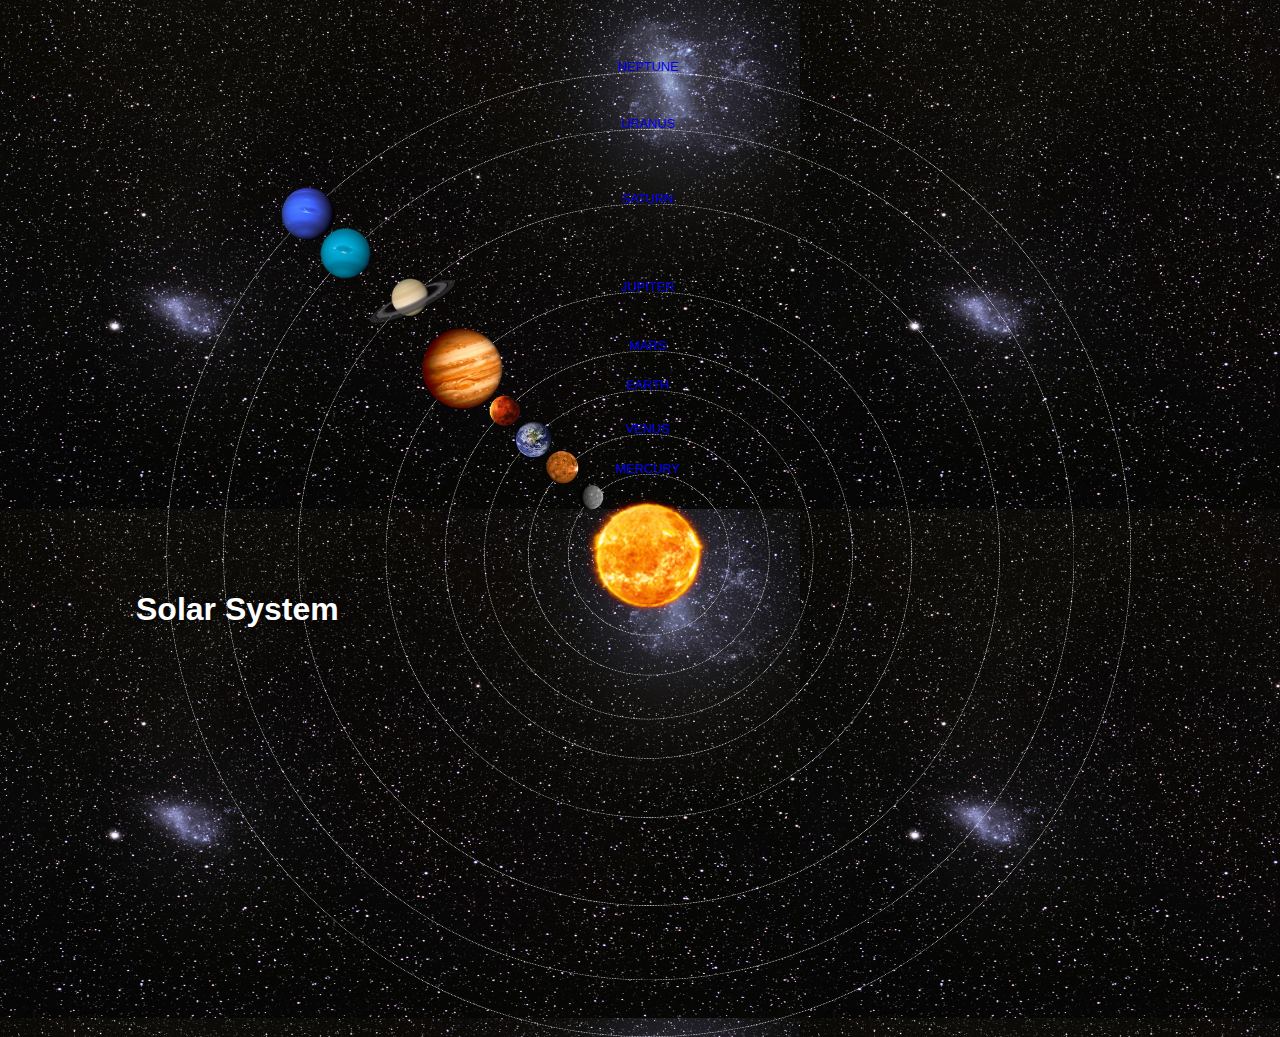
<file: index.html>
<!DOCTYPE HTML>
<html>
    <head>
        <title>Solar System</title>
        <link rel="stylesheet" href="style.css" />

    </head>
    <body>
        <div id="container">
            <h1> Solar System</h1>
            <a href="sun.html"><img  src="images/sun.png" id="sun"></a>


            <div id="neptune-orbit">
                <a href="neptune.html"><img src="images/neptune.png" id="neptune" /></a>

            </div>
            <div id="neptune-label" class="label-box">
                <a href="neptune.html">NEPTUNE</a>
            </div>
            
            
            <div id="uranus-orbit">
                <a href="uranus.html"><img src="images/uranus.png" id="uranus"/></a>
            </div>
            <div id="uranus-label" class="label-box">
                <a href="uranus.html">URANUS</a>
            </div>

            <div id="saturn-orbit">
                <a href="saturn.html"><img src="images/saturn.png" id="saturn"/></a>
            </div>
            <div id="saturn-label" class="label-box">
                <a href="saturn.html">SATURN</a>
            </div>

            <div id="jupiter-orbit">
                <a href="jupiter.html"><img src="images/jupiter.png" id="jupiter"/></a>
            </div>
            <div id="jupiter-label" class="label-box">
                <a href="jupiter.html">JUPITER</a>
            </div>

            <div id="mars-orbit">
                <a href="mars.html"><img src="images/mars.png" id="mars"/></a>
            </div>
            <div id="mars-label" class="label-box">
                <a href="mars.html">MARS</a>
            </div>

            <div id="earth-orbit">
                <a href="earth.html"><img src="images/earth.png" id="earth"/></a>
            </div>
            <div id="earth-label" class="label-box">
                <a href="earth.html">EARTH</a>
            </div>

            <div id="venus-orbit">
                <a href="venus.html"><img src="images/venus.png" id="venus"/></a>
            </div>
            <div id="venus-label" class="label-box">
                <a href="venus.html">VENUS</a>
            </div>

            <div id="mercury-orbit">
                <a href="mercury.html"><img src="images/mercury.png" id="mercury"/></a>
            </div>
            <div id="mercury-label" class="label-box">
                <a href="mercury.html">MERCURY</a>
            </div>
        </div>
    </body>
</html>
</file>
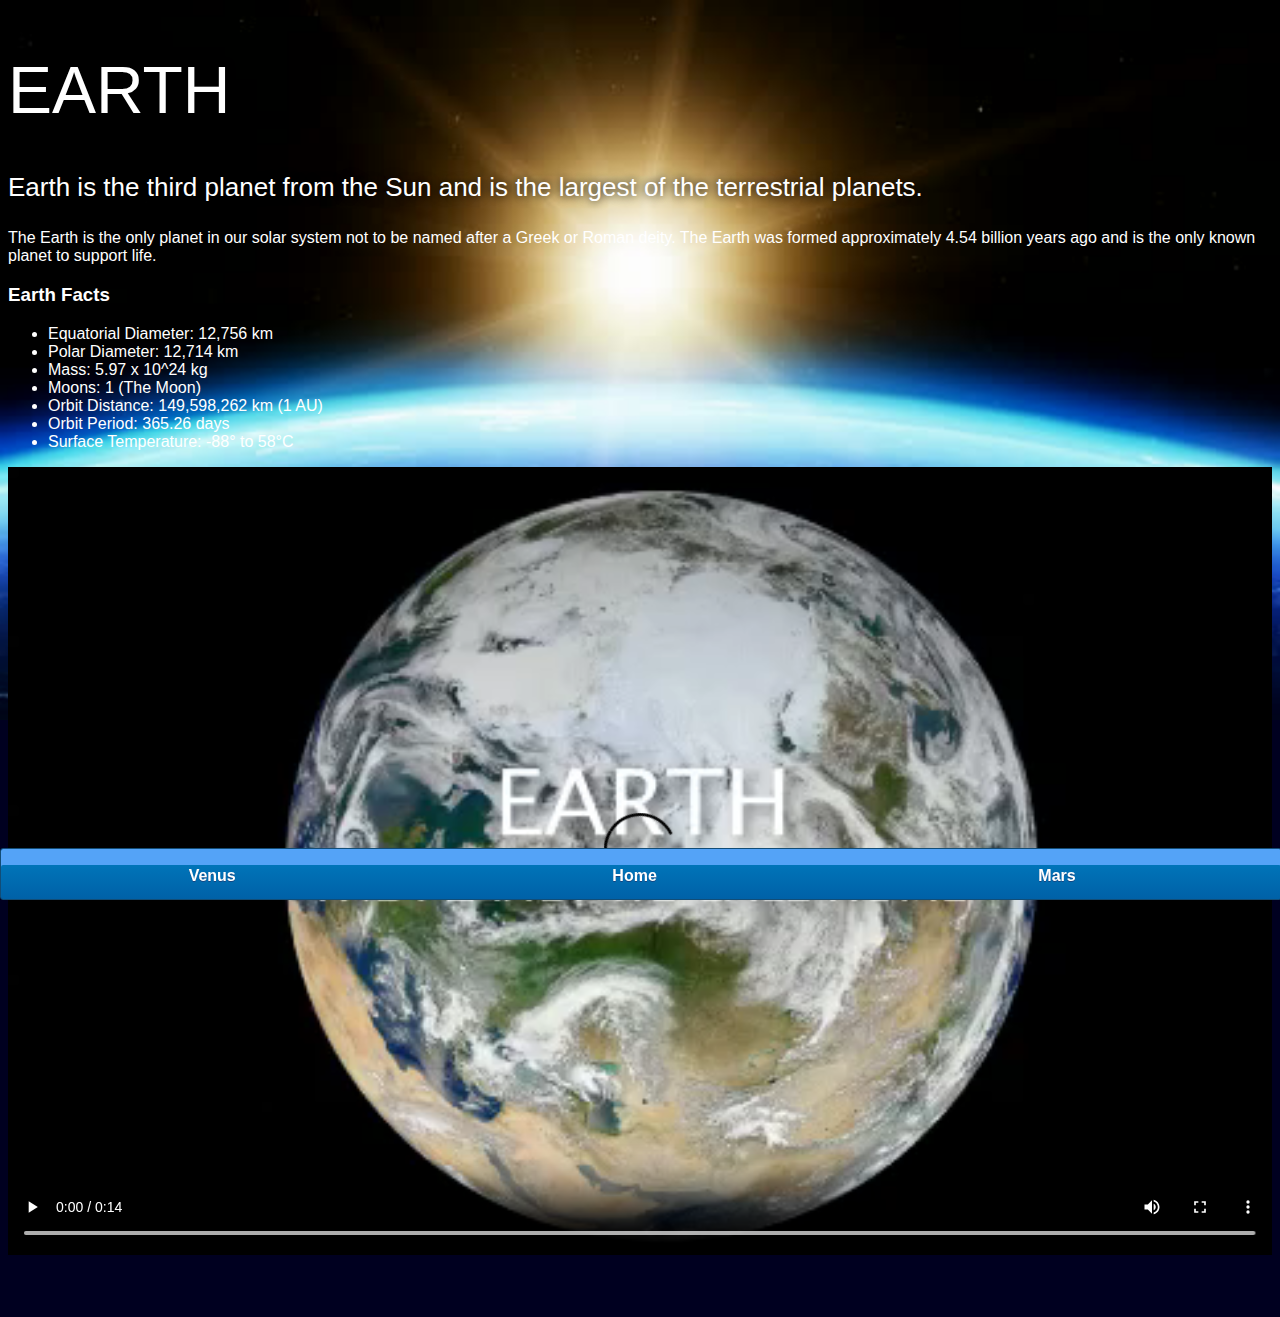
<file: earth.html>
<!DOCTYPE HTML>
<html>
    <head>
        <title>Solar System</title>
        <link rel="stylesheet" href="style-pages.css" />

    </head>
    <body>
        <div id="main">
            <div id="content">
                <h1>Earth</h1>
                <p class="intro">
                    Earth is the third planet from the Sun and is the largest of the terrestrial planets. 
                </p>             

                <p>
                    The Earth is the only planet in our solar system not to be named after a Greek or Roman deity. The Earth was formed approximately 4.54 billion years ago and is the only known planet to support life.
                </p>

                <h3>Earth Facts</h3>
                <ul>
                    <li>Equatorial Diameter:	12,756 km</li>
                    <li>Polar Diameter:	12,714 km</li>
                    <li>Mass:	5.97 x 10^24 kg</li>
                    <li>Moons:	1 (The Moon)</li>
                    <li>Orbit Distance:	149,598,262 km (1 AU)</li>
                    <li>Orbit Period:	365.26 days</li>
                    <li>Surface Temperature:	-88&deg; to 58&deg;C</li>
                </ul>
                <video id="video" controls>
                    <source src="videos/earth-video.mp4" type="video/mp4">
                </video>




            </div>
            <div id="tabs-bottom">
                <a href="venus.html">Venus</a>
                <a href="index.html">Home</a>
                <a href="mars.html">Mars</a>
            </div>
           
        </div>
    </body>
</html>
</file>
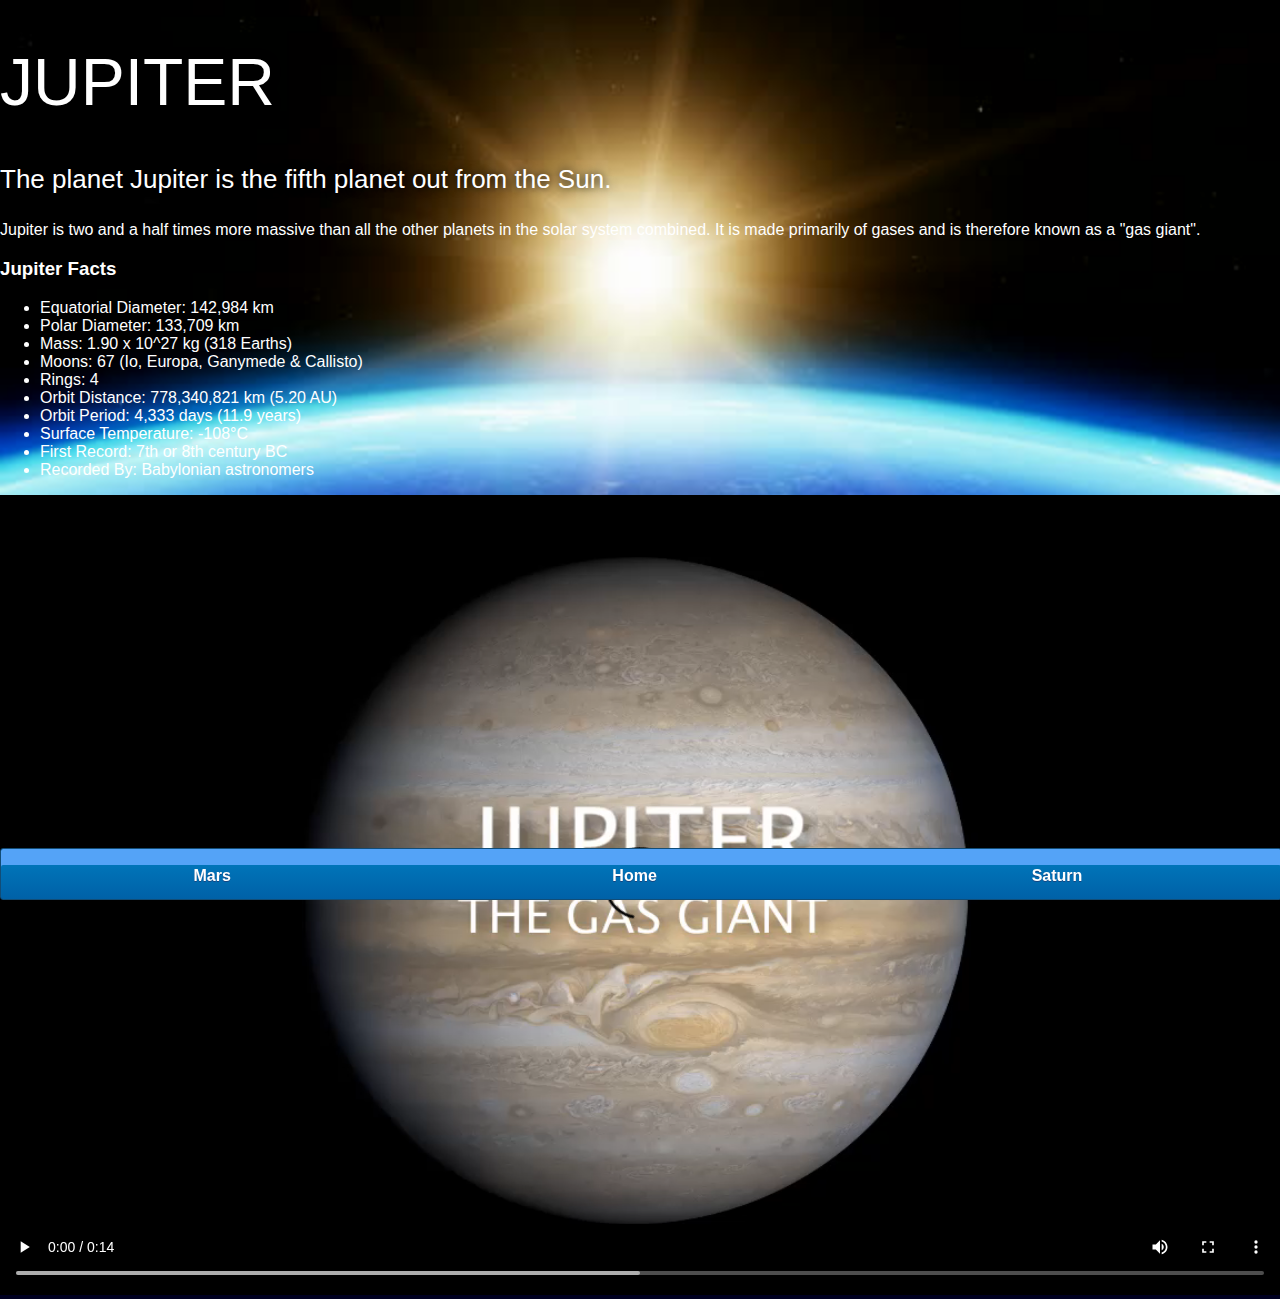
<file: jupiter.html>
<!DOCTYPE HTML>
<html>
    <head>
        <title>Solar System</title>
        <link rel="stylesheet" href="style-pages.css" />

    </head>
    <body>
        <div id="main">
            <div id="contents">
                <h1>Jupiter</h1>
                <p class="intro">
                    The planet Jupiter is the fifth planet out from the Sun.
                </p>             

                <p>
                    Jupiter is two and a half times more massive than all the other planets in the solar system combined. It is made primarily of gases and is therefore known as a "gas giant".
                </p>

                <h3>Jupiter Facts</h3>
                <ul>
                    <li>Equatorial Diameter:	142,984 km</li>
                    <li>Polar Diameter:	133,709 km</li>
                    <li>Mass:	1.90 x 10^27 kg (318 Earths)</li>
                    <li>Moons:	67 (Io, Europa, Ganymede & Callisto)</li>
                    <li>Rings:	4</li>
                    <li>Orbit Distance:	778,340,821 km (5.20 AU)</li>
                    <li>Orbit Period:	4,333 days (11.9 years)</li>
                    <li>Surface Temperature:	-108&deg;C</li>
                    <li>First Record:	7th or 8th century BC</li>
                    <li>Recorded By:	Babylonian astronomers</li>
                </ul>
                <video id="video" controls>
                    <source src="videos/jupiter-video.mp4" type="video/mp4">
                </video>


            </div>
            <div id="tabs-bottom">
                <a href="mars.html">Mars</a>
                <a href="index.html">Home</a>
                <a href="saturn.html">Saturn</a>

            </div>
        </div>
    </body>
</html>
</file>
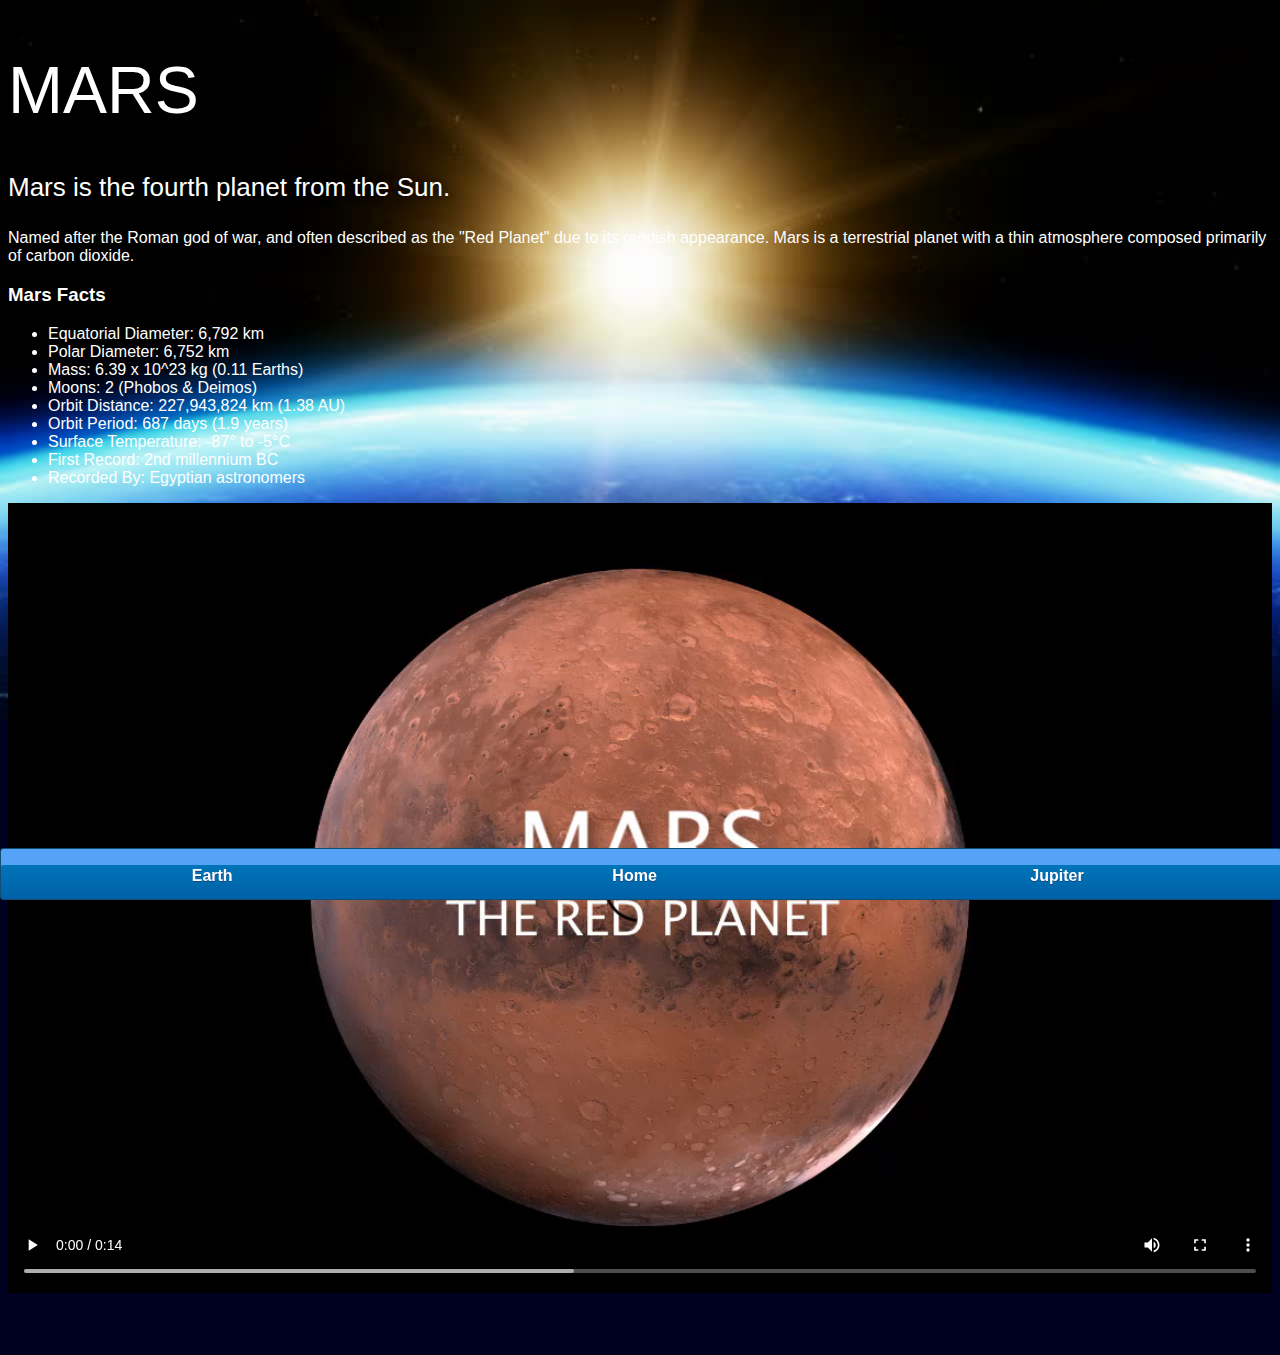
<file: mars.html>
<!DOCTYPE HTML>
<html>
    <head>
        <title>Solar System</title>
        <link rel="stylesheet" href="style-pages.css" />

    </head>
    <body>
        <div id="main">
            <div id="content">
            <h1>Mars</h1>
                <p class="intro">
                    Mars is the fourth planet from the Sun.  
                </p>             

                <p>
                    Named after the Roman god of war, and often described as the "Red Planet" due to its reddish appearance. Mars is a terrestrial planet with a thin atmosphere composed primarily of carbon dioxide.
                </p>

                <h3>Mars Facts</h3>
                <ul>
                    <li>Equatorial Diameter:	6,792 km</li>
                    <li>Polar Diameter:	6,752 km</li>
                    <li>Mass:	6.39 x 10^23 kg (0.11 Earths)</li>
                    <li>Moons:	2 (Phobos & Deimos)</li>
                    <li>Orbit Distance:	227,943,824 km (1.38 AU)</li>
                    <li>Orbit Period:	687 days (1.9 years)</li>
                    <li>Surface Temperature:	-87&deg; to -5&deg;C</li>
                    <li>First Record:	2nd millennium BC</li>
                    <li>Recorded By:	Egyptian astronomers</li>
                </ul>
                <video id="video" controls>
                    <source src="videos/mars-video.mp4" type="video/mp4">
                </video>
            </div>
            <div id="tabs-bottom">
                <a href="earth.html">Earth</a>
                <a href="index.html">Home</a>
                <a href="jupiter.html">Jupiter</a>
            </div>
           
        </div>
    </body>
</html>
</file>
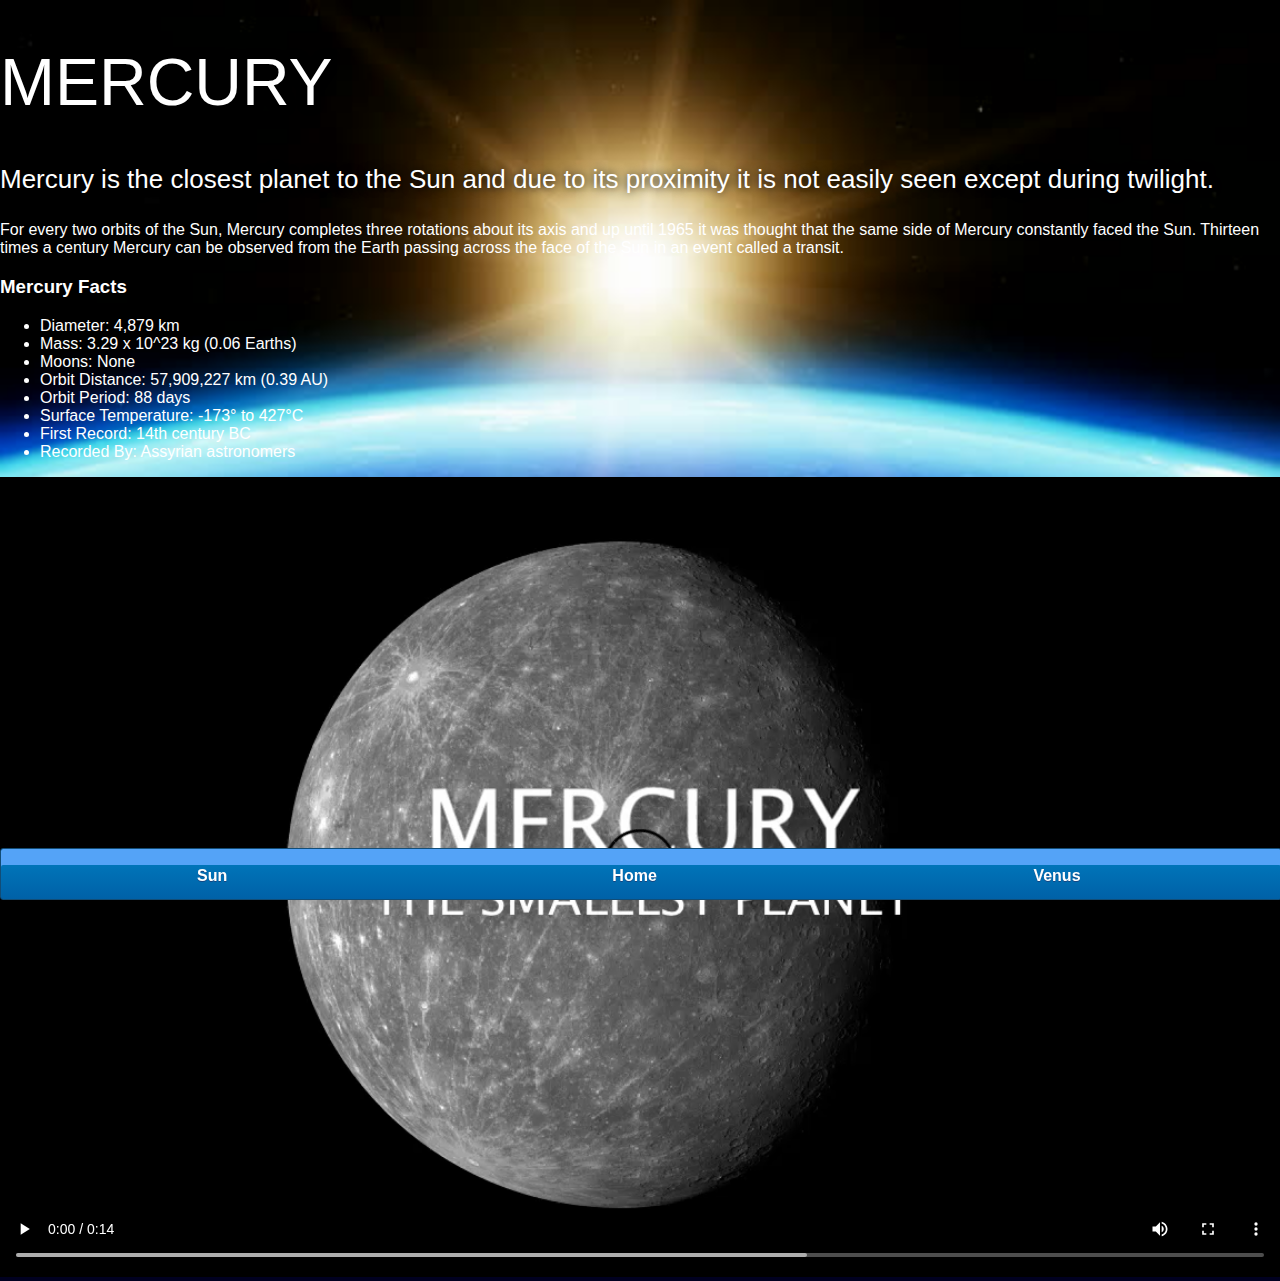
<file: mercury.html>
<!DOCTYPE HTML>
<html>
    <head>
        <title>Solar System</title>
        <link rel="stylesheet" href="style-pages.css" />

    </head>
    <body>
        <div id="main">
            <h1>Mercury</h1>
                <p class="intro">
                    Mercury is the closest planet to the Sun and due to its proximity it is not easily seen except during twilight. 
                </p>             

                <p>
                    For every two orbits of the Sun, Mercury completes three rotations about its axis and up until 1965 it was thought that the same side of Mercury constantly faced the Sun. Thirteen times a century Mercury can be observed from the Earth passing across the face of the Sun in an event called a transit.
                </p>

                <h3>Mercury Facts</h3>
                <ul>
                    <li>Diameter:	4,879 km</li>
                    <li>Mass:	3.29 x 10^23 kg (0.06 Earths)</li>
                    <li>Moons:	None</li>
                    <li>Orbit Distance:	57,909,227 km (0.39 AU)</li>
                    <li>Orbit Period:	88 days</li>
                    <li>Surface Temperature:	-173&deg; to 427&deg;C</li>
                    <li>First Record:	14th century BC</li>
                    <li>Recorded By:	Assyrian astronomers</li>
                </ul>
                <video id="video" controls>
                    <source src="videos/mercury-video.mp4" type="video/mp4">
                </video>

           
        </div>
        <div id="tabs-bottom">
            <a href="sun.html">Sun</a>
            <a href="index.html">Home</a>
            <a href="venus.html">Venus</a>


        </div>
    </body>
</html>
</file>
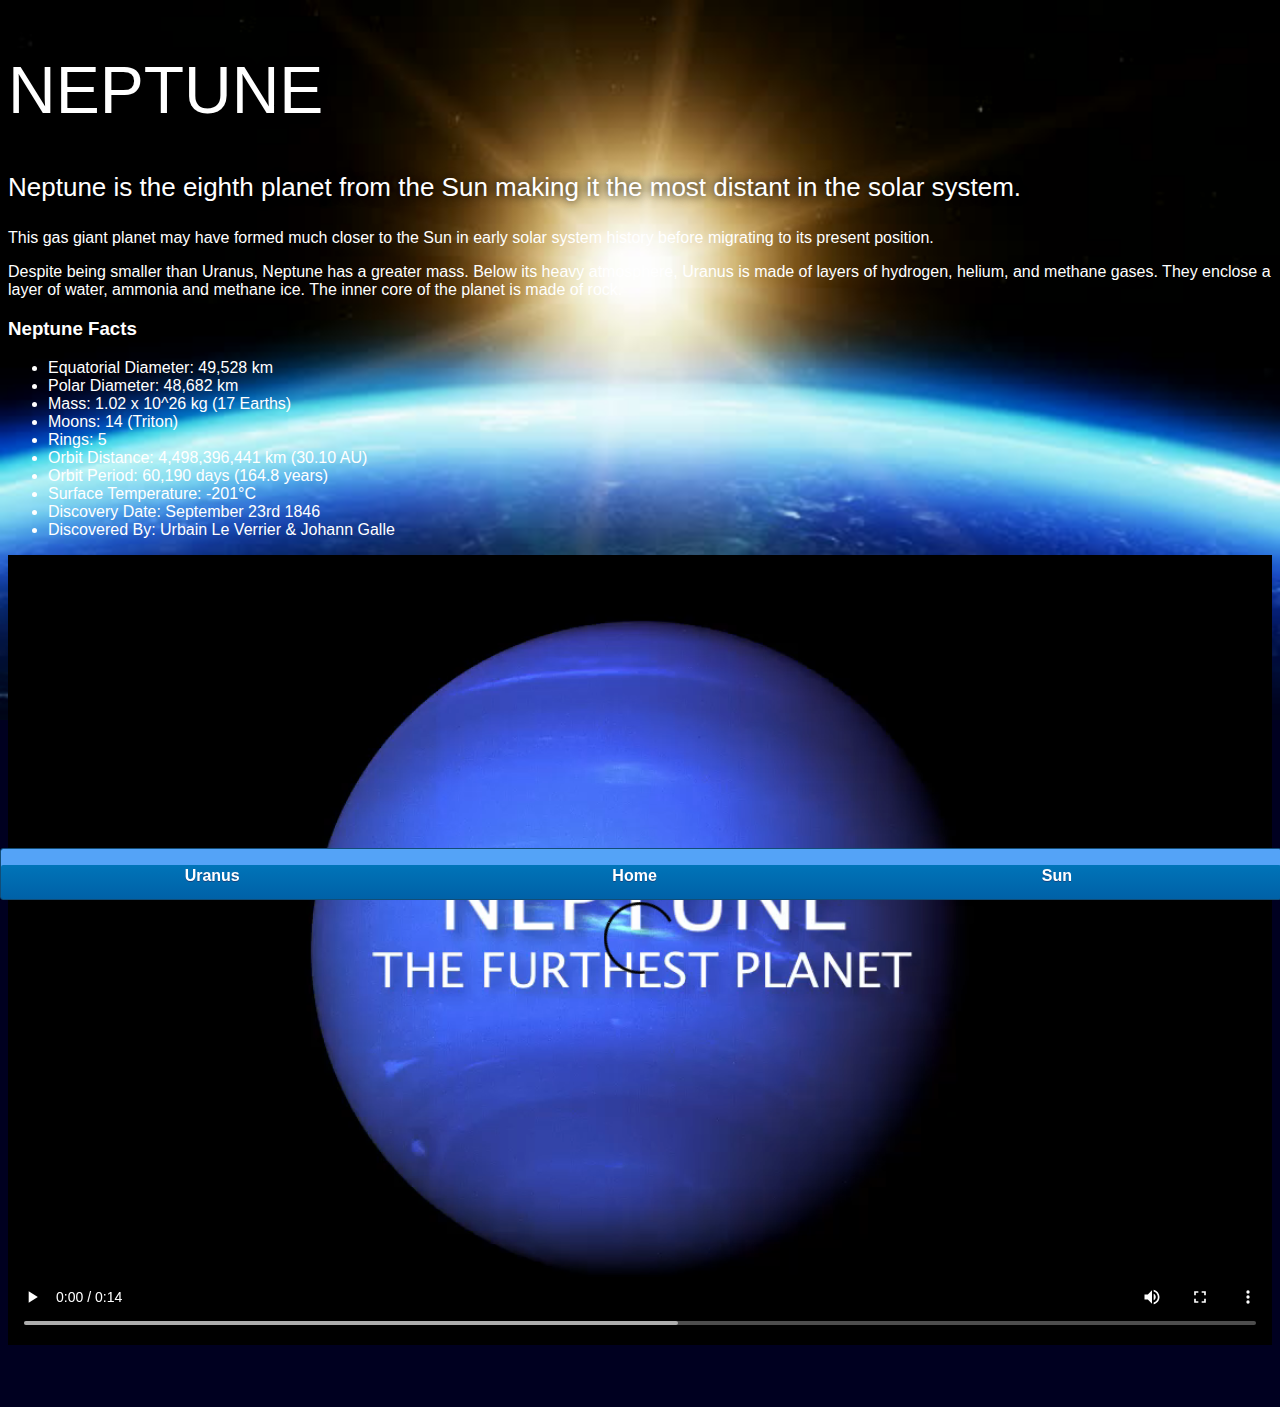
<file: neptune.html>
<!DOCTYPE HTML>
<html>
    <head>
        <title>Solar System</title>
        <link rel="stylesheet" href="style-pages.css" />

    </head>
    <body>
        <div id="main">
            <div id="content">
                <h1>Neptune</h1>
                <p class="intro">
                    Neptune is the eighth planet from the Sun making it the most distant in the solar system. 
                </p>             
                <p>
                    This gas giant planet may have formed much closer to the Sun in early solar system history before migrating to its present position.</p>

                <p>Despite being smaller than Uranus, Neptune has a greater mass. Below its heavy atmosphere, Uranus is made of layers of hydrogen, helium, and methane gases. They enclose a layer of water, ammonia and methane ice. The inner core of the planet is made of rock.</p>

                <h3>Neptune Facts</h3>
                <ul>
                    <li>Equatorial Diameter:	49,528 km</li>
                    <li>Polar Diameter:	48,682 km</li>
                    <li>Mass:	1.02 x 10^26 kg (17 Earths)</li>
                    <li>Moons:	14 (Triton)</li>
                    <li>Rings:	5</li>
                    <li>Orbit Distance:	4,498,396,441 km (30.10 AU)</li>
                    <li>Orbit Period:	60,190 days (164.8 years)</li>
                    <li>Surface Temperature:	-201&deg;C</li>
                    <li>Discovery Date:	September 23rd 1846</li>
                    <li>Discovered By:	Urbain Le Verrier & Johann Galle</li>
                </ul>

                <video id="video" controls>
                    <source src="videos/neptune-video.mp4" type="video/mp4">
                </video>

            </div> 
            <div id="tabs-bottom">
                <a href="uranus.html">Uranus</a>
                <a href="index.html">Home</a>
                <a href="sun.html">Sun</a>

            </div>
        </div>
        
    </body>
</html>
</file>
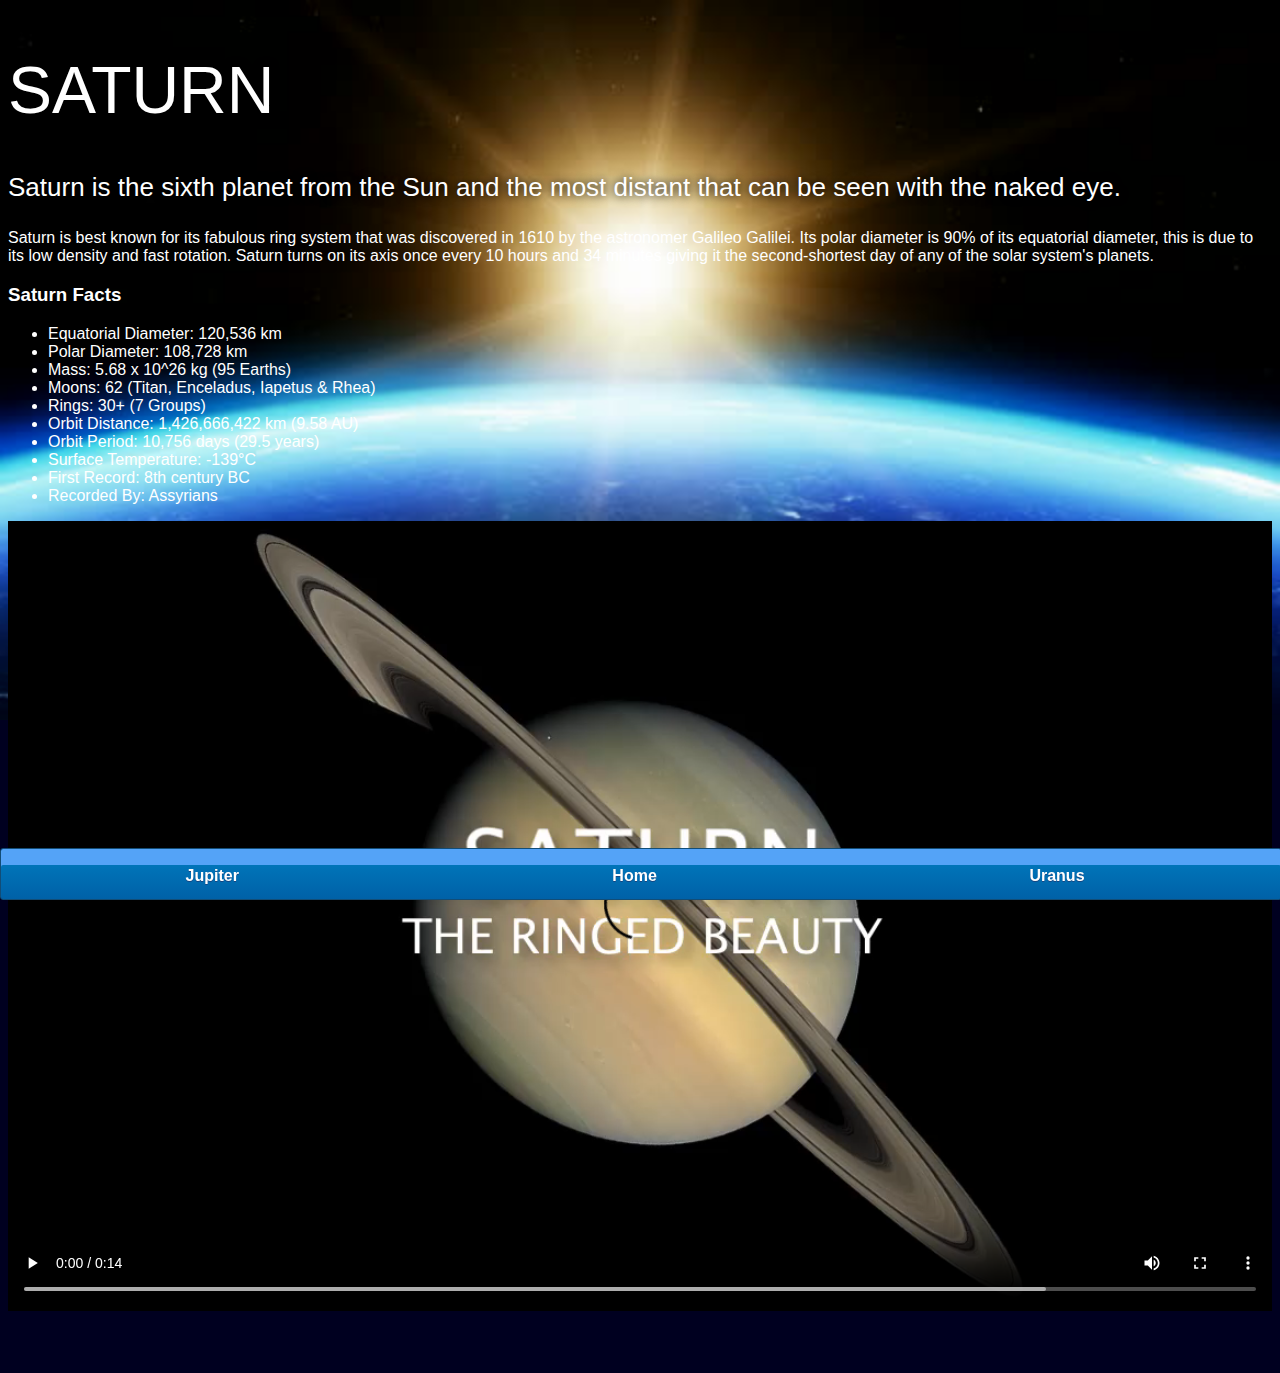
<file: saturn.html>
<!DOCTYPE HTML>
<html>
    <head>
        <title>Solar System</title>
        <link rel="stylesheet" href="style-pages.css" />

    </head>
    <body>
        <div id="main">
            <div id="content">
                <h1>Saturn</h1>
                <p class="intro">
                    Saturn is the sixth planet from the Sun and the most distant that can be seen with the naked eye.
                </p>             

                <p>
                    Saturn is best known for its fabulous ring system that was discovered in 1610 by the astronomer Galileo Galilei. Its polar diameter is 90% of its equatorial diameter, this is due to its low density and fast rotation. Saturn turns on its axis once every 10 hours and 34 minutes giving it the second-shortest day of any of the solar system's planets.
                </p>

                <h3>Saturn Facts</h3>
                <ul>
                    <li>Equatorial Diameter:	120,536 km</li>
                    <li>Polar Diameter:	108,728 km</li>
                    <li>Mass:	5.68 x 10^26 kg (95 Earths)</li>
                    <li>Moons:	62 (Titan, Enceladus, Iapetus & Rhea)</li>
                    <li>Rings:	30+ (7 Groups)</li>
                    <li>Orbit Distance:	1,426,666,422 km (9.58 AU)</li>
                    <li>Orbit Period:	10,756 days (29.5 years)</li>
                    <li>Surface Temperature:	-139&deg;C</li>
                    <li>First Record:	8th century BC</li>
                    <li>Recorded By:	Assyrians</li>
                </ul>
                <video id="video" controls>
                    <source src="videos/saturn-video.mp4" type="video/mp4">
                </video>


            </div>
            <div id="tabs-bottom">
                <a href="jupiter.html">Jupiter</a>
                <a href="index.html">Home</a>
                <a href="uranus.html">Uranus</a>

            </div>
           
        </div>
    </body>
</html>
</file>
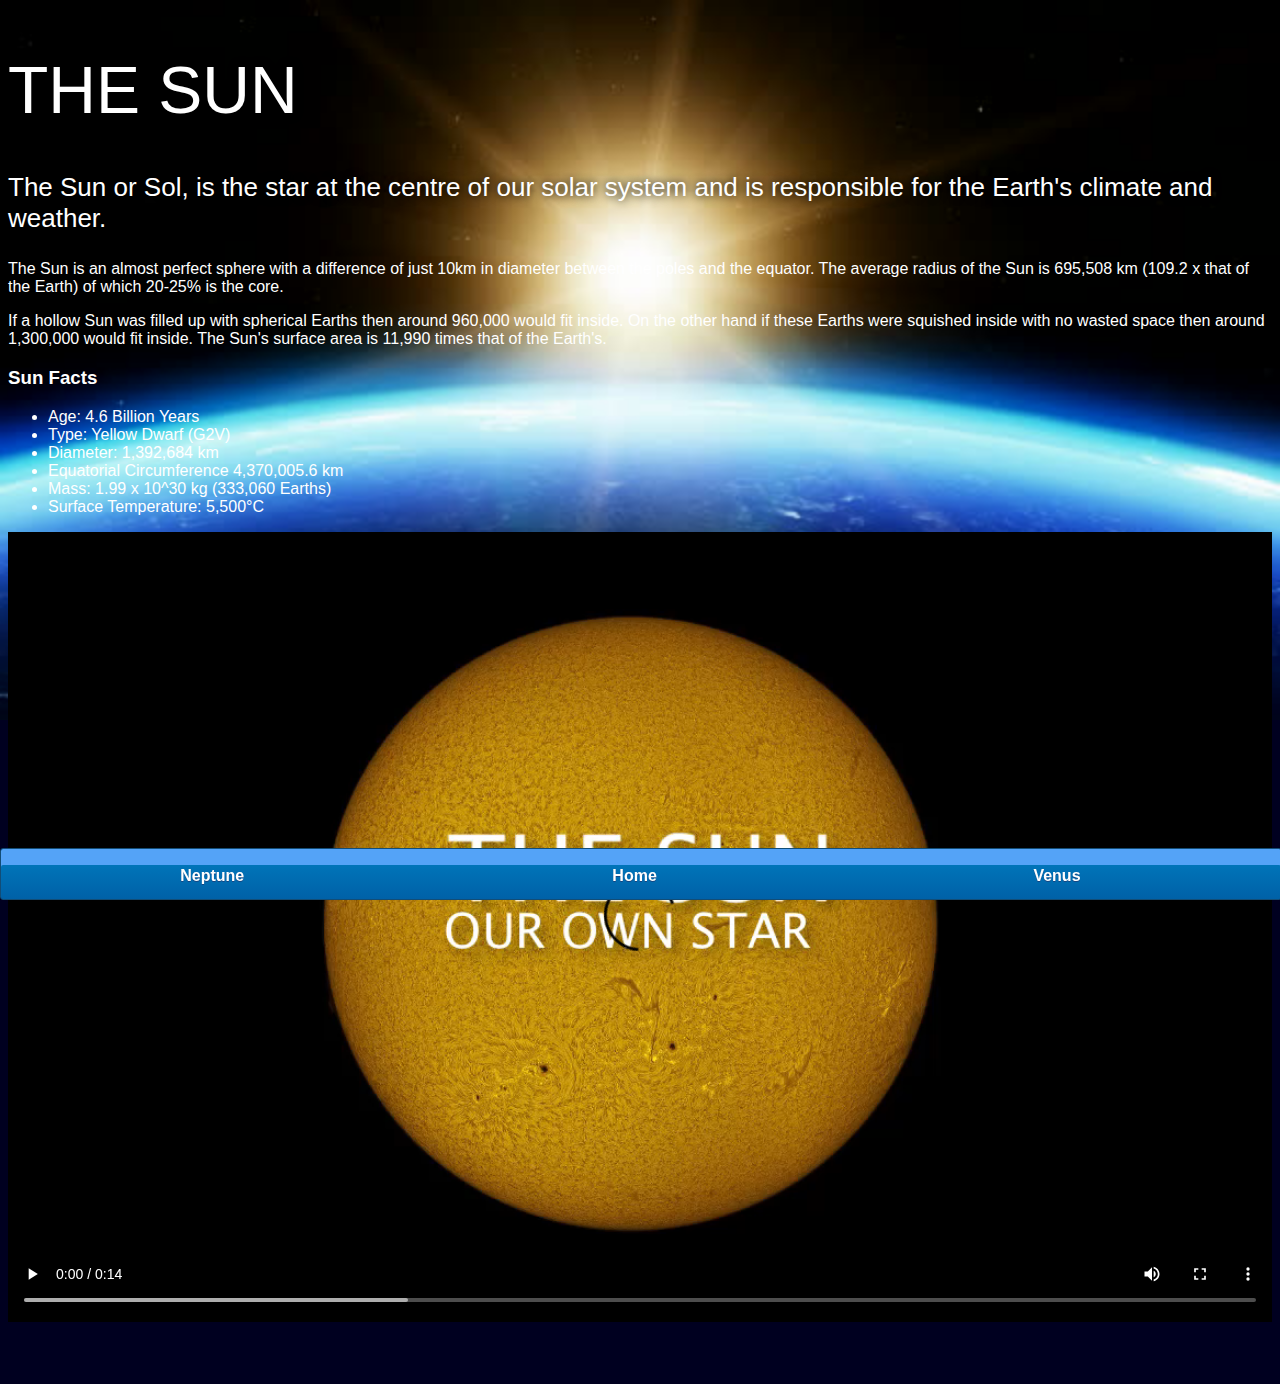
<file: sun.html>
<!DOCTYPE HTML>
<html>
    <head>
        <title>Solar System</title>
        <link rel="stylesheet" href="style-pages.css" />

    </head>
    <body>
        <div id="main">
            <div id="content">
                <h1>The Sun</h1>
                <p class="intro">
                    The Sun or Sol, is the star at the centre of our solar system and is responsible for the Earth's climate and weather. 
                </p>             

                <p>
                    The Sun is an almost perfect sphere with a difference of just 10km in diameter between the poles and the equator. The average radius of the Sun is 695,508 km (109.2 x that of the Earth) of which 20-25% is the core.
                </p>
                <p>
                    If a hollow Sun was filled up with spherical Earths then around 960,000 would fit inside. On the other hand if these Earths were squished inside with no wasted space then around 1,300,000 would fit inside. The Sun's surface area is 11,990 times that of the Earth's.
                </p>

                <h3>Sun Facts</h3>
                <ul>
                    <li>Age:	4.6 Billion Years</li>
                    <li>Type:	Yellow Dwarf (G2V)</li>
                    <li>Diameter:	1,392,684 km</li>
                    <li>Equatorial Circumference	4,370,005.6 km</li>
                    <li>Mass:	1.99 x 10^30 kg (333,060 Earths)</li>
                    <li>Surface Temperature:	5,500°C</li>
                </ul>

                <video id="video" controls>
                    <source src="videos/sun-video.mp4" type="video/mp4">
                </video>
            </div>
            <div id="tabs-bottom">
                <a href="neptune.html">Neptune</a>
                <a href="index.html">Home</a>
                <a href="venus.html">Venus</a>
            </div>
        </div>
    </body>
</html>
</file>
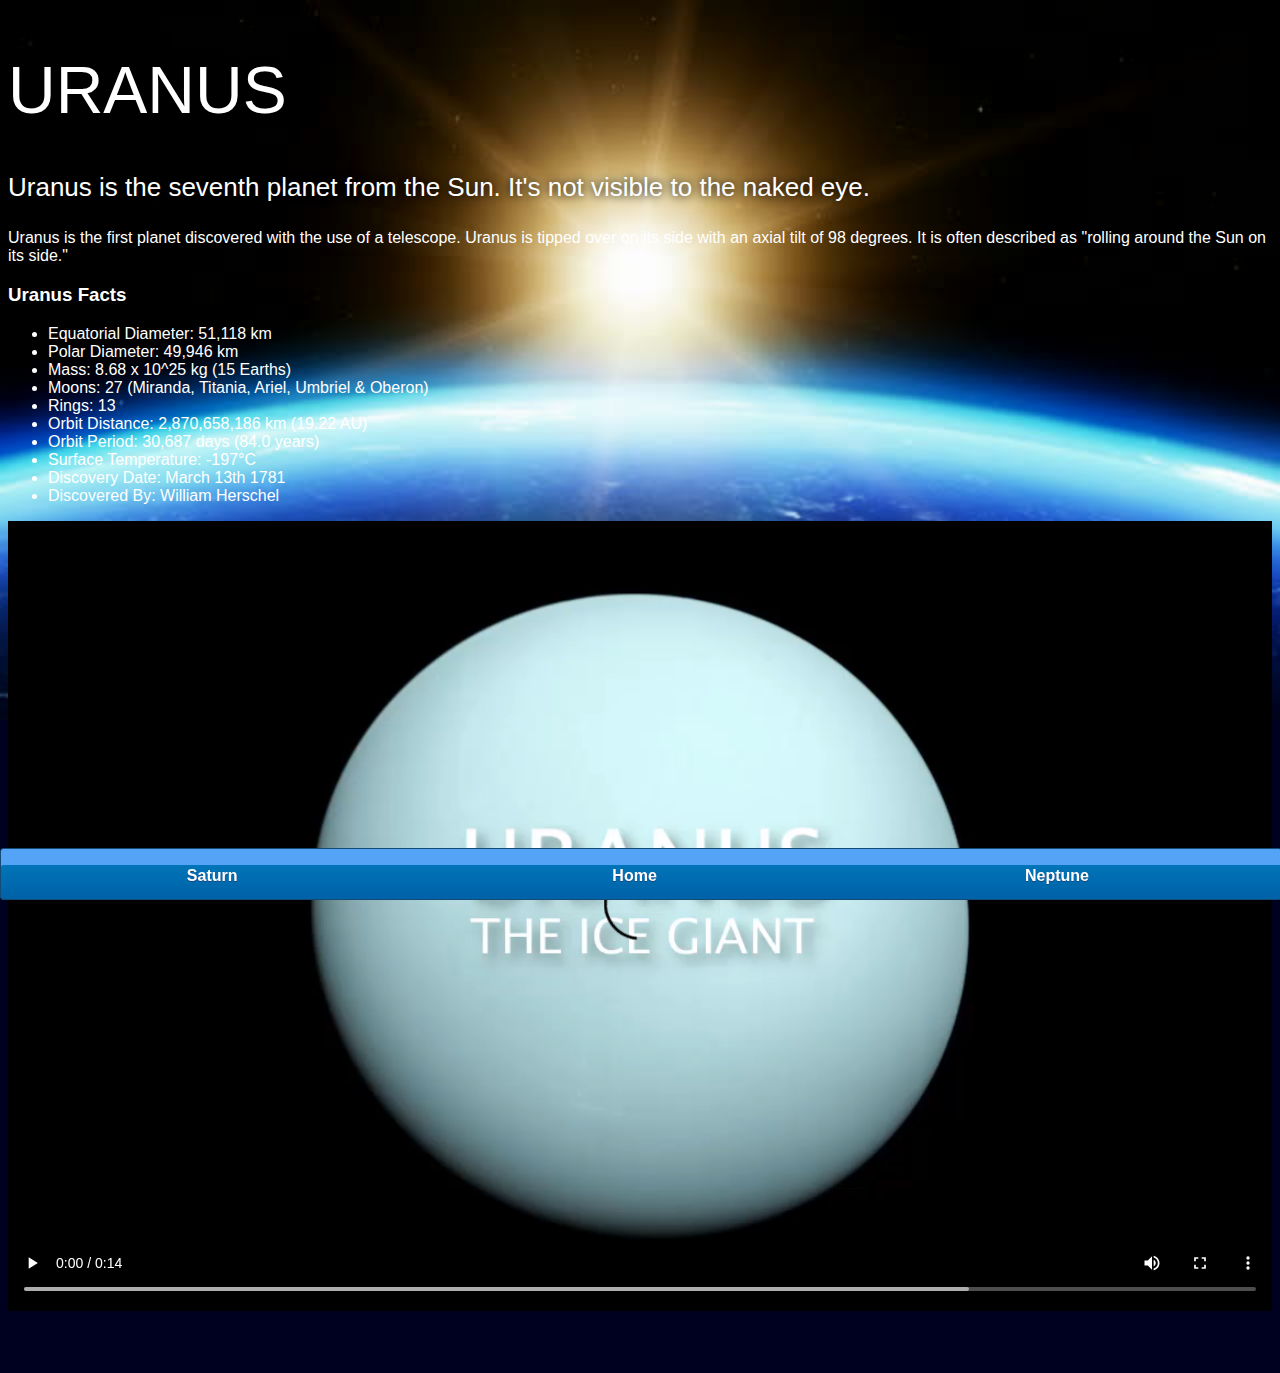
<file: uranus.html>
<!DOCTYPE HTML>
<html>
    <head>
        <title>Solar System</title>
        <link rel="stylesheet" href="style-pages.css" />

    </head>
    <body>
        <div id="main">
            <div id="content">
                <h1>Uranus</h1>
                <p class="intro">
                    Uranus is the seventh planet from the Sun. It's not visible to the naked eye.
                </p>             

                <p>
                    Uranus is the first planet discovered with the use of a telescope. Uranus is tipped over on its side with an axial tilt of 98 degrees. It is often described as "rolling around the Sun on its side."
                </p>

                <h3>Uranus Facts</h3>
                <ul>
                    <li>Equatorial Diameter:	51,118 km</li>
                    <li>Polar Diameter:	49,946 km</li>
                    <li>Mass:	8.68 x 10^25 kg (15 Earths)</li>
                    <li>Moons:	27 (Miranda, Titania, Ariel, Umbriel & Oberon)</li>
                    <li>Rings:	13</li>
                    <li>Orbit Distance:	2,870,658,186 km (19.22 AU)</li>
                    <li>Orbit Period:	30,687 days (84.0 years)</li>
                    <li>Surface Temperature:	-197&deg;C</li>
                    <li>Discovery Date:	March 13th 1781</li>
                    <li>Discovered By:	William Herschel</li>
                </ul>
                <video id="video" controls>
                    <source src="videos/uranus-video.mp4" type="video/mp4">
                </video>


            </div>
            <div id="tabs-bottom">
                <a href="saturn.html">Saturn</a>
                <a href="index.html">Home</a>
                <a href="neptune.html">Neptune</a>

            </div>
           
        </div>
    </body>
</html>
</file>
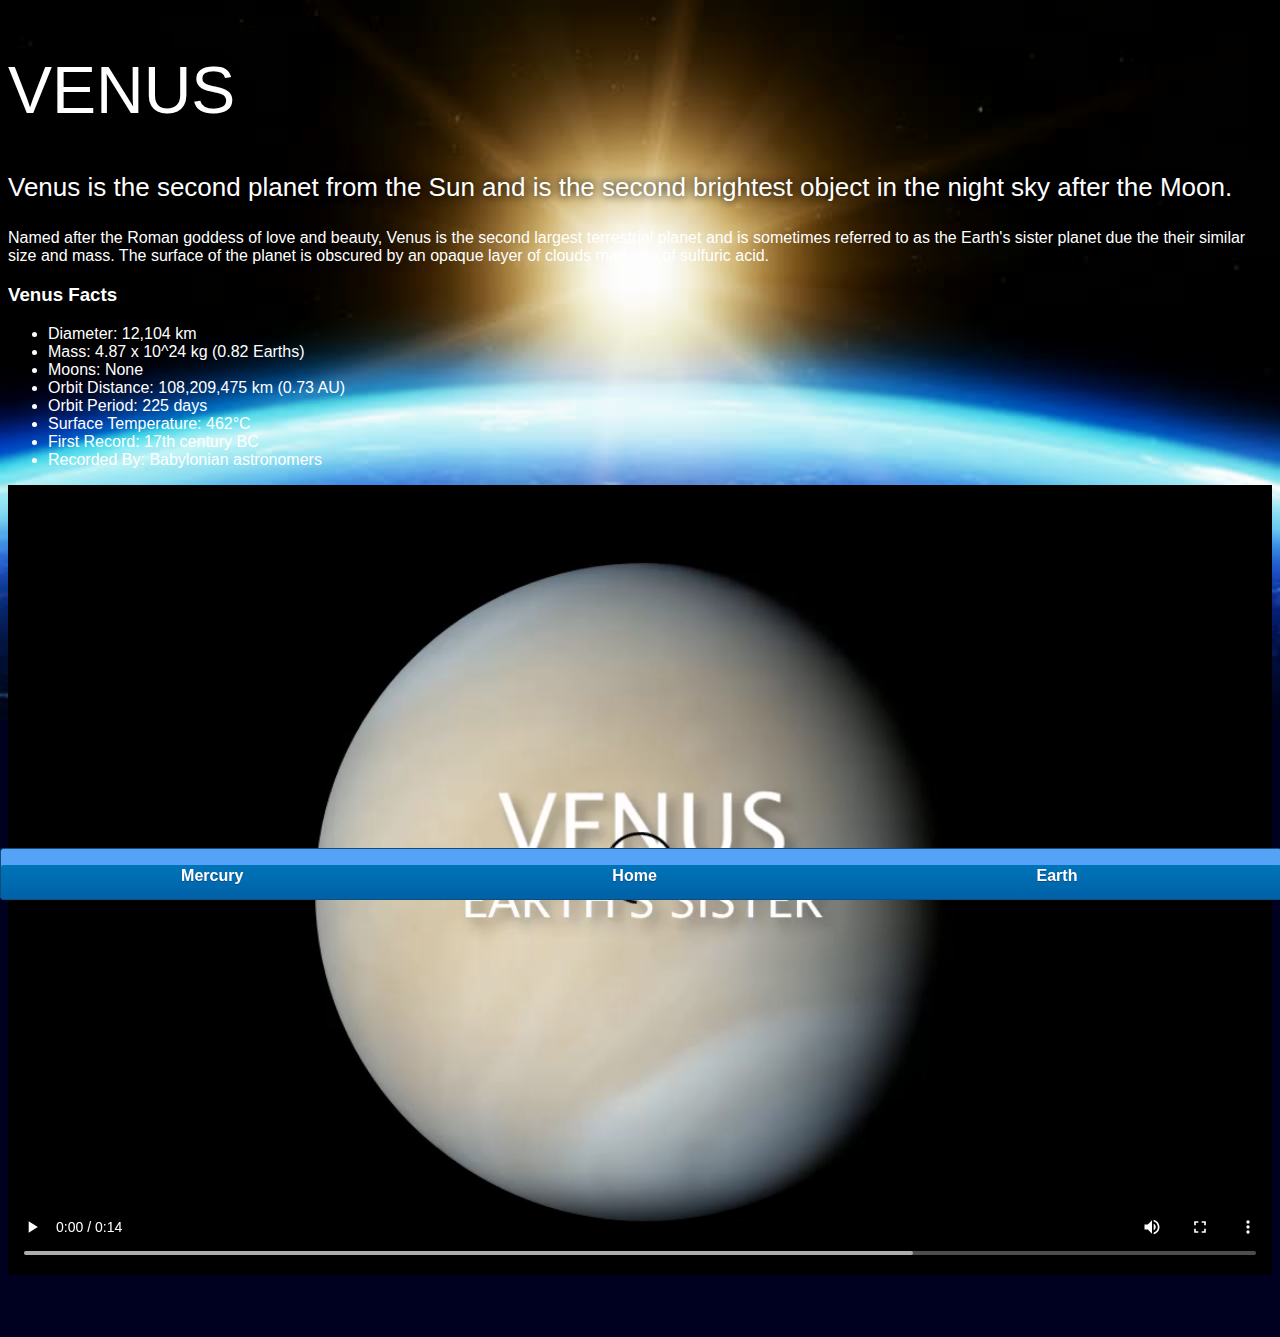
<file: venus.html>
<!DOCTYPE HTML>
<html>
    <head>
        <title>Solar System</title>
        <link rel="stylesheet" href="style-pages.css" />

    </head>
    <body>
        <div id="main">
            <div id="content">
                <h1>Venus</h1>
                <p class="intro">
                    Venus is the second planet from the Sun and is the second brightest object in the night sky after the Moon. 
                </p>             

                <p>
                    Named after the Roman goddess of love and beauty, Venus is the second largest terrestrial planet and is sometimes referred to as the Earth's sister planet due the their similar size and mass. The surface of the planet is obscured by an opaque layer of clouds made up of sulfuric acid.
                </p>

                <h3>Venus Facts</h3>
                <ul>
                    <li>Diameter:	12,104 km</li>
                    <li>Mass:	4.87 x 10^24 kg (0.82 Earths)</li>
                    <li>Moons:	None</li>
                    <li>Orbit Distance:	108,209,475 km (0.73 AU)</li>
                    <li>Orbit Period:	225 days</li>
                    <li>Surface Temperature:	462&deg;C</li>
                    <li>First Record:	17th century BC</li>
                    <li>Recorded By:	Babylonian astronomers</li>
                </ul>
                <video id="video" controls>
                    <source src="videos/venus-video.mp4" type="video/mp4">
                </video>

            </div>
            <div id="tabs-bottom">
                <a href="mercury.html">Mercury</a>
                <a href="index.html">Home</a>
                <a href="earth.html">Earth</a>
            </div>
           
        </div>
    </body>
</html>
</file>
<file: style.css>
body{
    width: 100%;
    height: 100%;
    background: url('images/space.png');
    overflow: hidden;
}

h1{
    font-family: sans-serif;
    font-family: 100;
    font-size: 40px;
    text-shadow: 0 0 10px #000000;
    color: white;
}

/*===============SUN=============*/

#sun{
    position: absolute;
    z-index: 1000;
    width: 160px;
    bottom: 10px;
    left: 50%;
    margin-left: -80px;
}

/*===============NEPTUNE=============*/

#neptune{
    width: 66px;
    height: 66px;
    margin: 143px;
    z-index: 1000;
    animation: spin-right 8s linear infinite;
    -webkit-animation: spin-right 8s linear infinite;
}

#neptune-orbit{
    position: absolute;
    width: 1204px;
    height: 1204px;
    bottom: -512px;
    left: 50%;
    margin-left: -602px;
    border: 1px dotted white;
    border-radius: 50%;
    animation: spin-left 14s linear infinite;
    -webkit-animation: spin-left 14s linear infinite;

}

#neptune-label{
    bottom: 692px;
}

/*===============Please remove=============*/
#container {
    transform: scale(0.8, 0.8) translate(0, 700px);
}

/*===============Lable-box=============*/
.label-box{
    position: absolute;
    width: 150px;
    left: 50%;
    margin-left: -75px;
    text-align: center;
    color: white;
    font-family: sans-serif;
    font-weight: 100;
}

.label-box a{
    text-decoration: none;
    padding: 0;
    margin: 0;

}

.label-box a:visited{
    color: white;  
}

/*===============Animation=============*/
@keyframes spin-left{
    100%{
        transform: rotate(-360deg);
        -webkit-transform: rotate(-360deg);
    }
}
@keyframes spin-right{
    100%{
        transform: rotate(360deg);
        -webkit-transform: rotate(360deg);
    }
}
/*===============URANUS=============*/

#uranus{
    width: 66px;
    height: 66px;
    margin: 120px;
    z-index: 1000;
    animation: spin-right 8s linear infinite;
    -webkit-animation: spin-right 8s linear infinite;
}

#uranus-orbit{
    position: absolute;
    width: 1062px;
    height: 1062px;
    bottom: -441px;
    left: 50%;
    margin-left: -531px;
    border: 1px dotted white;
    border-radius: 50%;
    animation: spin-left 15s linear infinite;
    -webkit-animation: spin-left 15s linear infinite;

}

#uranus-label{
    bottom: 620px;
}

/*===============SATURN=============*/

#saturn{
    width: 110px;
    margin: 85px;
    z-index: 1000;
    animation: spin-right 13s linear infinite;
    -webkit-animation: spin-right 13s linear infinite;
}

#saturn-orbit{
    position: absolute;
    width: 876px;
    height: 876px;
    bottom: -348px;
    left: 50%;
    margin-left: -438px;
    border: 1px dotted white;
    border-radius: 50%;
    animation: spin-left 13s linear infinite;
    -webkit-animation: spin-left 13s linear infinite;

}

#saturn-label{
    bottom: 527px;
}

/*===============JUPITER=============*/

#jupiter{
    width: 100px;
    height: 100px;
    margin: 45px;
    z-index: 1000;
    animation: spin-right 10s linear infinite;
    -webkit-animation: spin-right 10s linear infinite;
}

#jupiter-orbit{
    position: absolute;
    width: 656px;
    height: 656px;
    bottom: -238px;
    left: 50%;
    margin-left: -328px;
    border: 1px dotted white;
    border-radius: 50%;
    animation: spin-left 10s linear infinite;
    -webkit-animation: spin-left 10s linear infinite;

}

#jupiter-label{
    bottom: 417px;
}

/*==================== MARS ====================*/

#mars {
    width: 38px;
    height: 38px;
    margin: 55px;
    z-index: 1000;
    animation: spin-right 3s linear infinite;
    -webkit-animation: spin-right 3s linear infinite;
}

#mars-orbit {
    position: absolute;
    width: 508px;
    height: 508px;
    bottom: -164px;
    left: 50%;
    margin-left: -254px;
    border: 1px dotted white;
    border-radius: 50%;
    animation: spin-left 4s linear infinite;
    -webkit-animation: spin-left 4s linear infinite;
}

#mars-label{
    bottom: 343px;
}


/*==================== EARTH ====================*/

#earth {
    width: 50px;
    height: 50px;
    margin: 36px;
    z-index: 1000;
    animation: spin-right 3s linear infinite;
    -webkit-animation: spin-right 3s linear infinite;
}

#earth-orbit {
    position: absolute;
    width: 410px;
    height: 410px;
    bottom: -115px;
    left: 50%;
    margin-left: -205px;
    border: 1px dotted white;
    border-radius: 50%;
    animation: spin-left 5s linear infinite;
    -webkit-animation: spin-left 5s linear infinite;
}

#earth-label{
    bottom: 294px;
}

/*==================== VENUS ====================*/

#venus {
    width: 50px;
    height: 50px;
    margin: 16px;
    z-index: 1000;
}

#venus-orbit {
    position: absolute;
    width: 300px;
    height: 300px;
    bottom: -60px;
    left: 50%;
    margin-left: -150px;
    border: 1px dotted white;
    border-radius: 50%;
    animation: spin-left 4s linear infinite;
    -webkit-animation: spin-left 4s linear infinite;
}

#venus-label{
    bottom: 239px;
}

/*==================== MERCURY ====================*/

#mercury {
    width: 40px;
    height: 40px;
    margin: 8px;
    z-index: 1000;
}


#mercury-orbit {
    position: absolute;
    z-index: 1;
    width: 200px;
    height: 200px;
    bottom: -10px;
    left: 50%;
    margin-left: -100px;
    border: 1px dotted white;
    border-radius: 50%;
    animation: spin-left 2s linear infinite;
    -webkit-animation: spin-left 2s linear infinite;
}

#mercury-label{
    bottom: 189px;
}
</file>
<file: style-pages.css>
body{
    margin: 0;
    padding: 0;
    width: 100%;
    background-color: #000020;
    font-family: sans-serif;
    background-image: url('images/earth-sunrise.jpg');
    background-repeat: no-repeat;
    background-size: 100%;
    color: #ffffff;
}

h1{
    font-weight: 100;
    font-size: 66px;
    text-shadow: 0 0 10px #000000;
    text-transform: uppercase;
}

p.intro{
    font-size: 26px;
    font-weight: 200;
    text-shadow: 0 0 10px #000000;
}

#content{
    margin-bottom: 50px;
    padding: 8px;
}

#video{
    width: 100%;
}

/*============BOTTOM-TABS=============*/
#tabs-bottom{
    position: fixed;
    bottom: 0;
    left: 0;
    z-index: 500;
    display: inline-block;
    width: 100%;
    height: 50px;

    box-shadow: inset 0px 1pc 0px 0px #54a3f7;
    background: linear-gradient(#007dc1, #0061a7);
    border-radius: 3px;
    border: 1px solid #124d77;

}

#tabs-bottom a{
    float: left;
    display: block;
    width: 33%;
    height: 35px;
    font-weight: 700;
    color: white;
    text-align: center;
    text-decoration: none;
    text-shadow: 0px 1px 0px #154682;
    padding-top: 18px;
}
</file>
